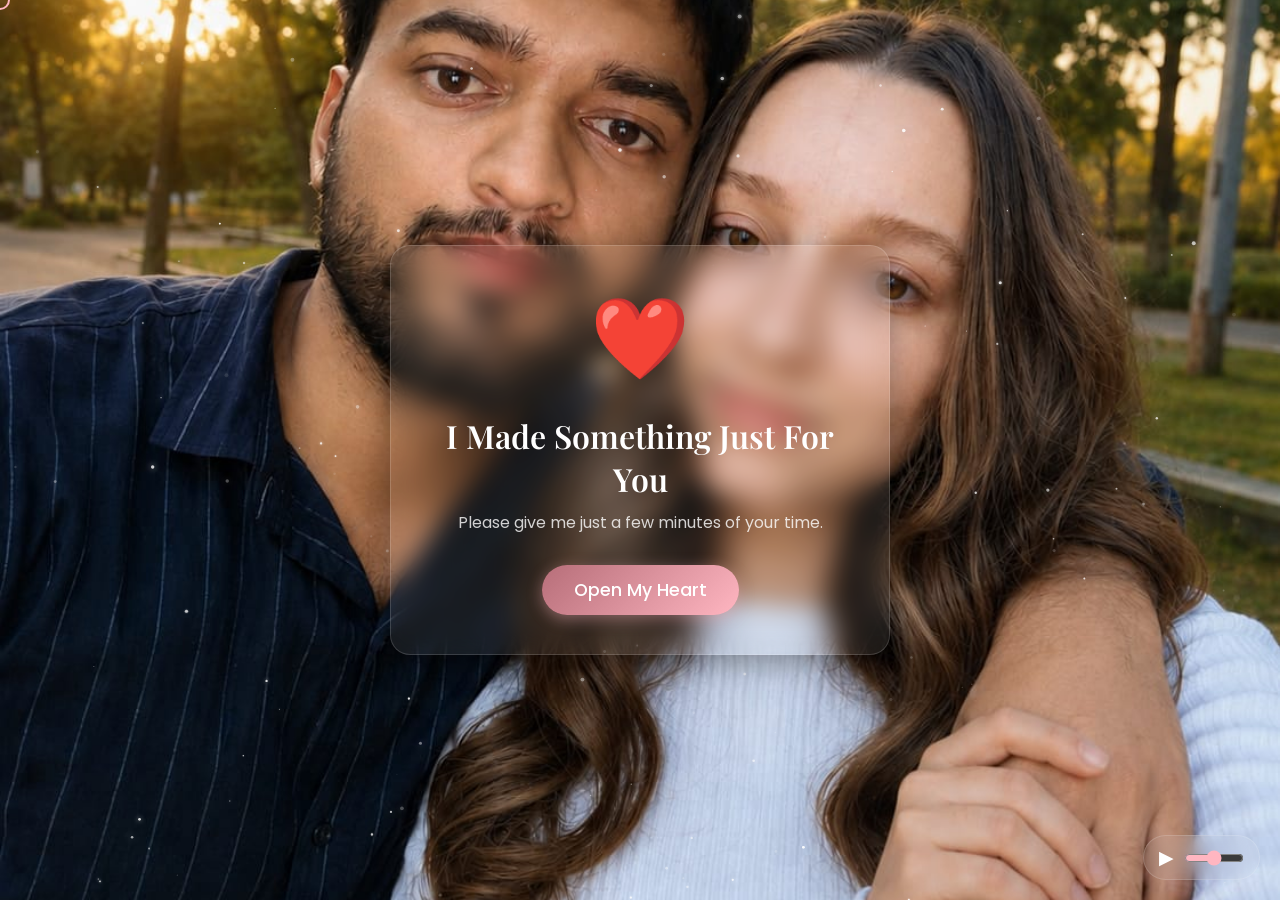
<file: index.html>
<!DOCTYPE html>
<html lang="en">
<head>
    <meta charset="UTF-8">
    <meta name="viewport" content="width=device-width, initial-scale=1.0">
    <title>For You ❤️</title>
    <link rel="stylesheet" href="style.css">
</head>
<body id="page-index">

    <canvas id="night-sky"></canvas>

    <audio id="bg-music" loop>
        <source src="music.mp3" type="audio/mpeg">
    </audio>

    <div class="page-container">
        <div class="glass-card fade-in-element">
            <div class="hero-heart">❤️</div>
            <h1 style="margin-bottom: 10px;">I Made Something Just For You</h1>
            <p style="margin-bottom: 30px; color: var(--text-secondary);">Please give me just a few minutes of your time.</p>
            
            <!-- Link updated directly to letter.html -->
            <a href="letter.html" id="start-btn" class="btn-primary btn-transition">Open My Heart</a>
        </div>
    </div>

    <div class="music-player">
        <button id="play-btn">▶</button>
        <input type="range" id="volume-slider" min="0" max="1" step="0.01" value="0.5">
    </div>

    <!-- Scripts updated directly to file names -->
    <script src="particles.js"></script>
    <script src="script.js"></script>
</body>
</html>
</file>
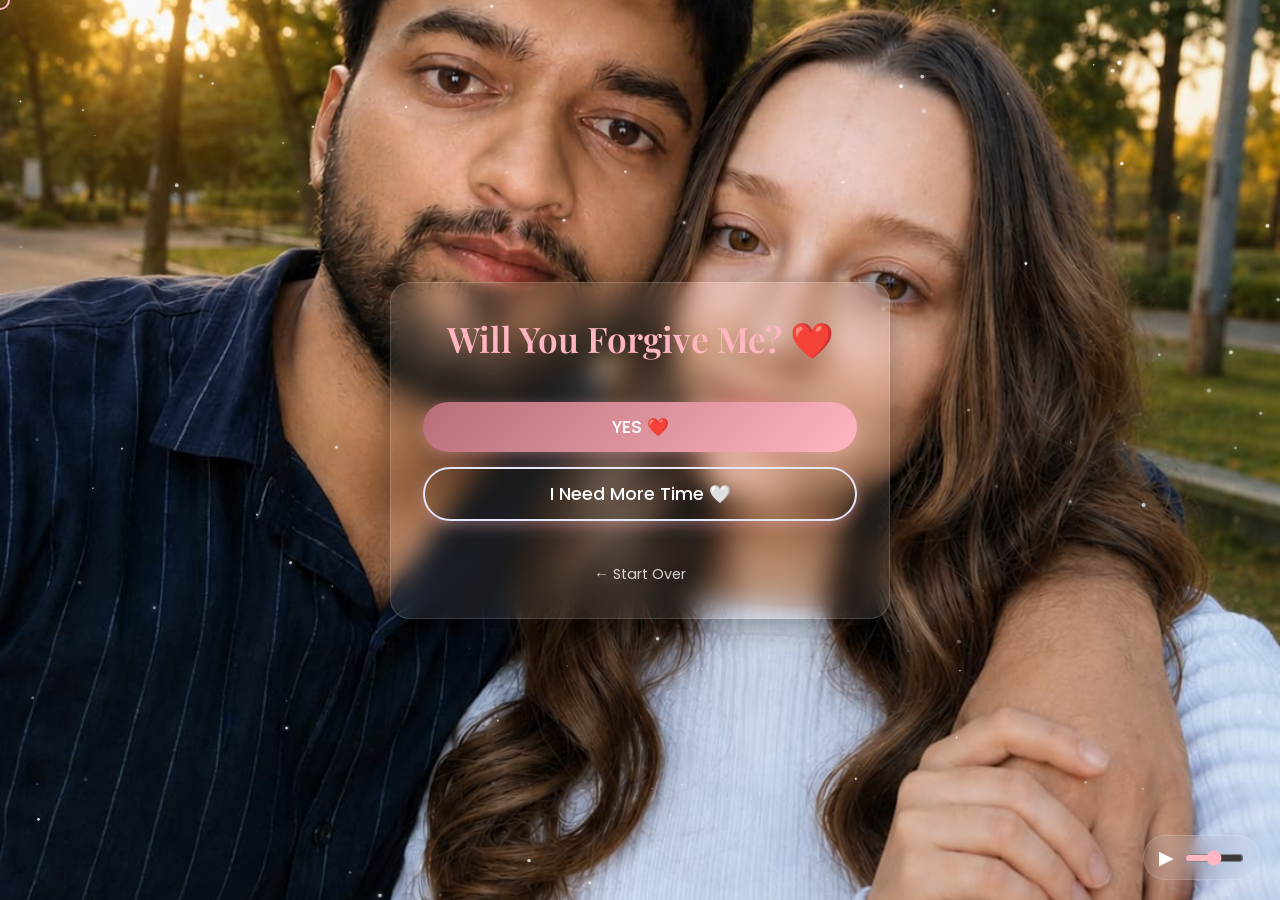
<file: forgive.html>
<!DOCTYPE html>
<html lang="en">
<head>
    <meta charset="UTF-8">
    <meta name="viewport" content="width=device-width, initial-scale=1.0">
    <title>Will You Forgive Me?</title>
    <link rel="stylesheet" href="style.css">
</head>
<body id="page-forgive">

    <canvas id="night-sky"></canvas>
    <audio id="bg-music" loop><source src="music.mp3" type="audio/mpeg"></audio>

    <div class="page-container">
        <div class="glass-card fade-in-element">
            <h1 style="font-size: 2.2rem; margin-bottom: 40px; color: var(--pink);">Will You Forgive Me? ❤️</h1>
            
            <div id="final-message"></div>

            <div class="button-group" style="display: flex; flex-direction: column; gap: 15px;">
                <button id="btn-yes" class="btn-primary">YES ❤️</button>
                <button id="btn-wait" class="btn-primary btn-outline">I Need More Time 🤍</button>
            </div>
            
            <div style="margin-top: 40px;">
                <!-- Link updated directly to index.html -->
                <a href="index.html" class="btn-transition" style="color: var(--text-secondary); text-decoration: none; font-size: 0.9rem;">&larr; Start Over</a>
            </div>
        </div>
    </div>

    <div class="music-player">
        <button id="play-btn">▶</button>
        <input type="range" id="volume-slider" min="0" max="1" step="0.01" value="0.5">
    </div>

    <script src="particles.js"></script>
    <script src="script.js"></script>
</body>
</html>
</file>
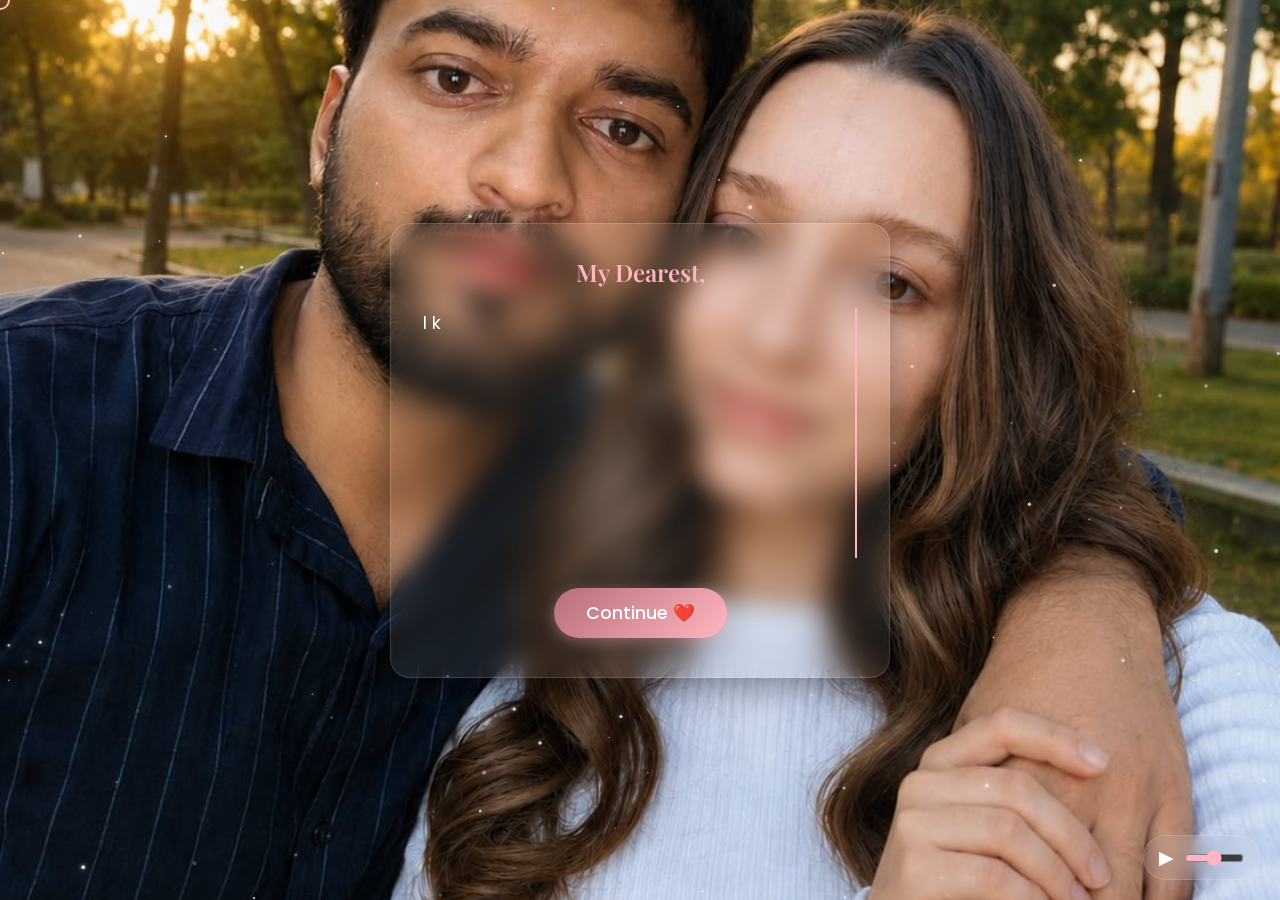
<file: letter.html>
<!DOCTYPE html>
<html lang="en">
<head>
    <meta charset="UTF-8">
    <meta name="viewport" content="width=device-width, initial-scale=1.0">
    <title>My Apology</title>
    <link rel="stylesheet" href="style.css">
</head>
<body id="page-letter">

    <canvas id="night-sky"></canvas>
    
    <audio id="bg-music" loop><source src="music.mp3" type="audio/mpeg"></audio>

    <div class="page-container">
        <div class="glass-card fade-in-element">
            <h2 style="margin-bottom: 20px; color: var(--pink);">My Dearest,</h2>
            
            <div id="typewriter" class="typewriter-text" data-text="I know I messed up, and I am so incredibly sorry. You mean the world to me, and seeing you hurt is the last thing I ever wanted to do. I take full responsibility for my mistakes. Please let me show you how much you mean to me."></div>
            
            <div style="margin-top: 30px;">
                <a href="memories.html" class="btn-primary btn-transition">Continue ❤️</a>
            </div>
        </div>
    </div>

    <div class="music-player">
        <button id="play-btn">▶</button>
        <input type="range" id="volume-slider" min="0" max="1" step="0.01" value="0.5">
    </div>

    <script src="particles.js"></script>
    <script src="script.js"></script>
</body>
</html>
</file>
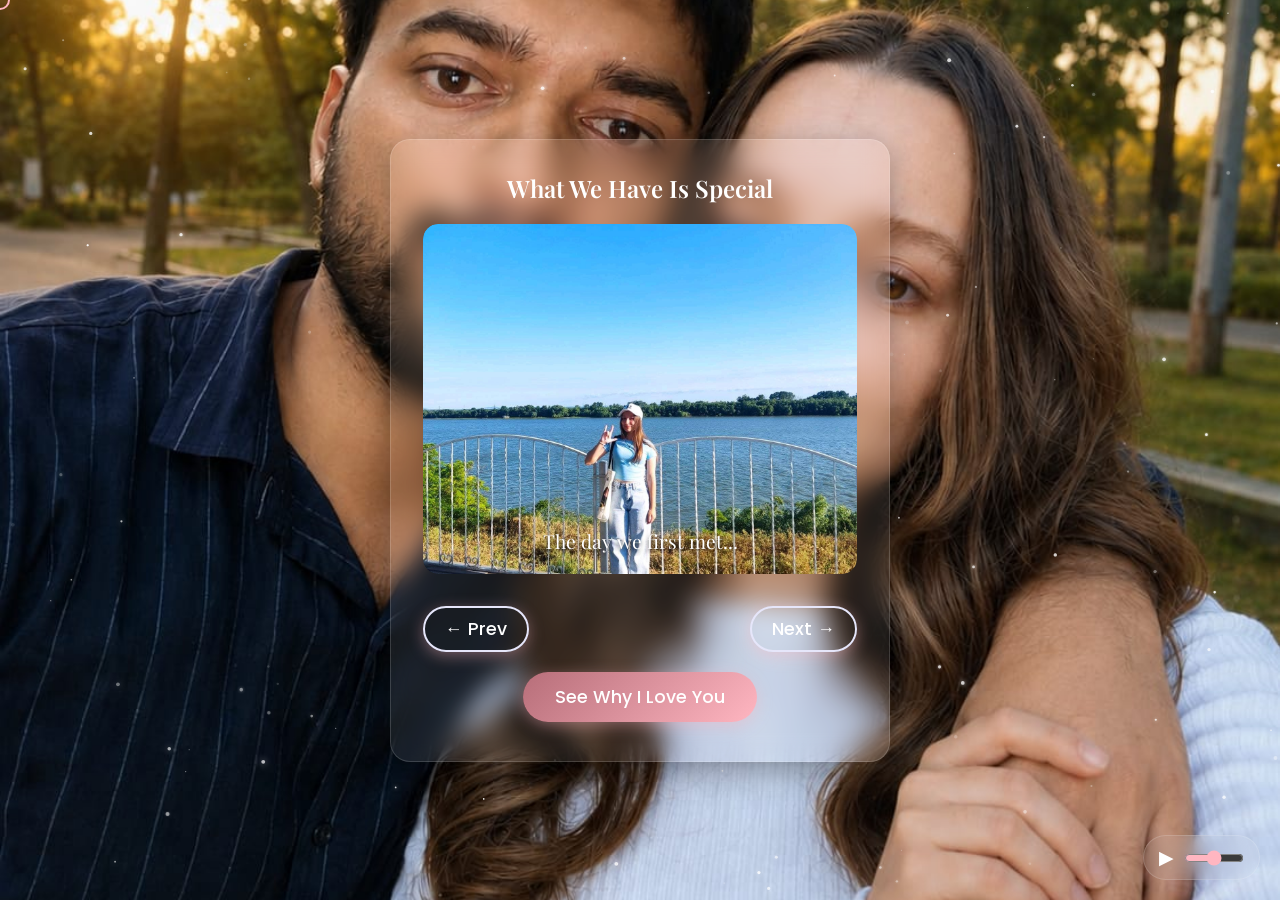
<file: memories.html>
<!DOCTYPE html>
<html lang="en">
<head>
    <meta charset="UTF-8">
    <meta name="viewport" content="width=device-width, initial-scale=1.0">
    <title>Our Memories</title>
    <link rel="stylesheet" href="style.css">
</head>
<body id="page-memories">

    <canvas id="night-sky"></canvas>
    <audio id="bg-music" loop><source src="music.mp3" type="audio/mpeg"></audio>

    <div class="page-container">
        <div class="glass-card fade-in-element">
            <h2 style="margin-bottom: 20px;">What We Have Is Special</h2>
            
            <div class="slider-container">
                <div class="slide active">
                    <img src="photo1.jpg" alt="Memory 1" onerror="this.src='[data-uri]'">
                    <p>The day we first met...</p>
                </div>
                <div class="slide">
                    <img src="photo2.jpg" alt="Memory 2" onerror="this.src='[data-uri]'">
                    <p>When you made me laugh uncontrollably</p>
                </div>
            </div>

            <div class="slider-controls" style="margin-bottom: 20px;">
                <button id="prev-btn" class="btn-primary btn-outline" style="padding: 8px 20px;">&larr; Prev</button>
                <button id="next-btn" class="btn-primary btn-outline" style="padding: 8px 20px;">Next &rarr;</button>
            </div>
            
            <a href="reasons.html" class="btn-primary btn-transition">See Why I Love You</a>
        </div>
    </div>

    <div class="music-player">
        <button id="play-btn">▶</button>
        <input type="range" id="volume-slider" min="0" max="1" step="0.01" value="0.5">
    </div>

    <script src="particles.js"></script>
    <script src="script.js"></script>
</body>
</html>
</file>
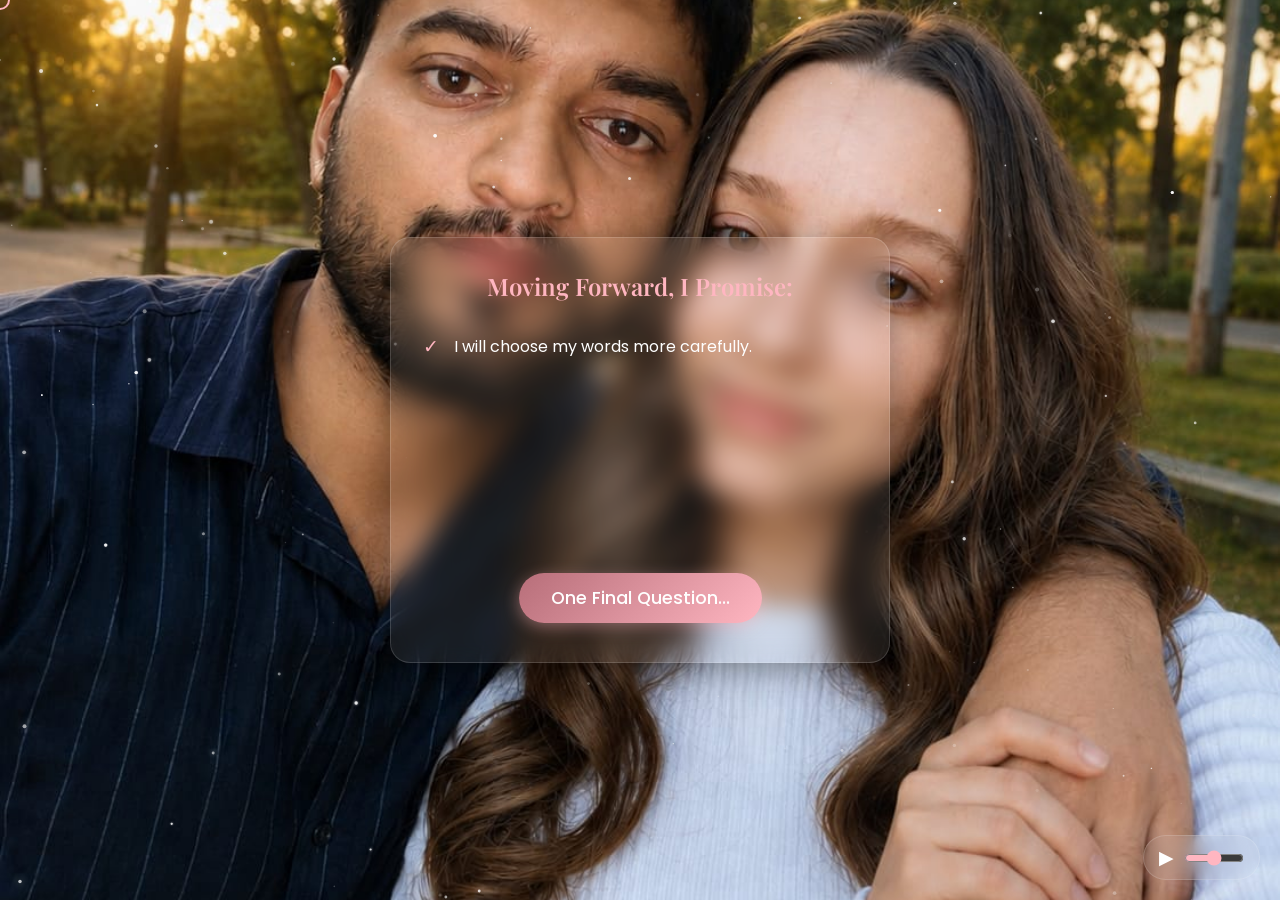
<file: promise.html>
<!DOCTYPE html>
<html lang="en">
<head>
    <meta charset="UTF-8">
    <meta name="viewport" content="width=device-width, initial-scale=1.0">
    <title>My Promises</title>
    <link rel="stylesheet" href="style.css">
</head>
<body id="page-promise">

    <canvas id="night-sky"></canvas>
    <audio id="bg-music" loop><source src="music.mp3" type="audio/mpeg"></audio>

    <div class="page-container">
        <div class="glass-card fade-in-element">
            <h2 style="margin-bottom: 30px; color: var(--pink);">Moving Forward, I Promise:</h2>
            
            <div class="promise-list">
                <div class="promise-item"><span class="check-icon">✓</span> I will choose my words more carefully.</div>
                <div class="promise-item"><span class="check-icon">✓</span> I will always respect your feelings.</div>
                <div class="promise-item"><span class="check-icon">✓</span> I will communicate honestly and openly.</div>
                <div class="promise-item"><span class="check-icon">✓</span> I will never stop trying to make you smile.</div>
                <div class="promise-item"><span class="check-icon">✓</span> I will be the partner you deserve.</div>
            </div>
            
            <div style="margin-top: 20px;">
                <a href="forgive.html" class="btn-primary btn-transition">One Final Question...</a>
            </div>
        </div>
    </div>

    <div class="music-player">
        <button id="play-btn">▶</button>
        <input type="range" id="volume-slider" min="0" max="1" step="0.01" value="0.5">
    </div>

    <script src="particles.js"></script>
    <script src="script.js"></script>
</body>
</html>
</file>
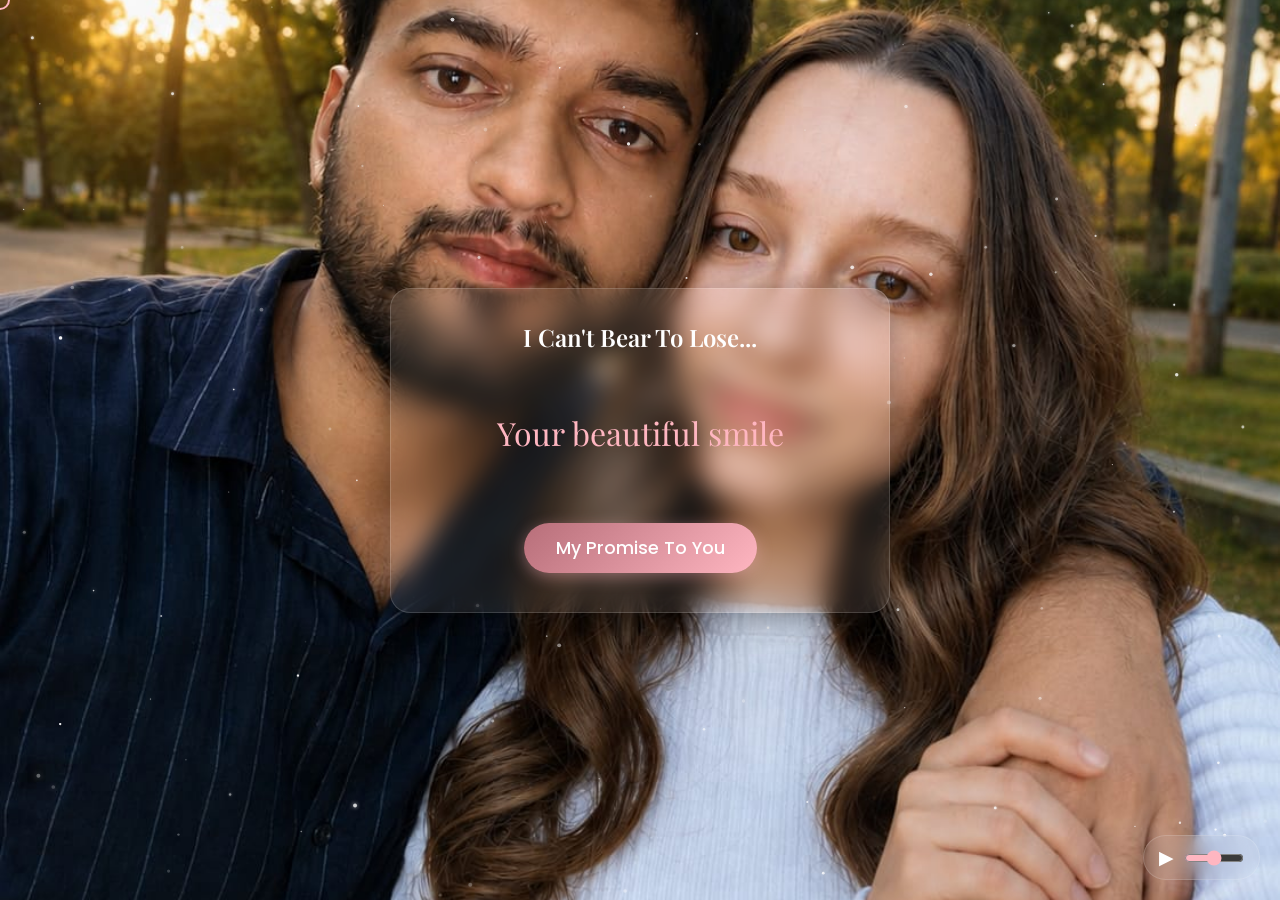
<file: reasons.html>
<!DOCTYPE html>
<html lang="en">
<head>
    <meta charset="UTF-8">
    <meta name="viewport" content="width=device-width, initial-scale=1.0">
    <title>Reasons Why</title>
    <link rel="stylesheet" href="style.css">
</head>
<body id="page-reasons">

    <canvas id="night-sky"></canvas>
    <audio id="bg-music" loop><source src="music.mp3" type="audio/mpeg"></audio>

    <div class="page-container">
        <div class="glass-card fade-in-element">
            <h2 style="margin-bottom: 30px;">I Can't Bear To Lose...</h2>
            
            <div class="reason-container">
                <div class="reason-text active">Your beautiful smile</div>
                <div class="reason-text">Your infinite kindness</div>
                <div class="reason-text">Your contagious laugh</div>
                <div class="reason-text">The way your eyes light up</div>
                <div class="reason-text">Your loving heart</div>
            </div>
            
            <div style="margin-top: 40px;">
                <a href="promise.html" class="btn-primary btn-transition">My Promise To You</a>
            </div>
        </div>
    </div>

    <div class="music-player">
        <button id="play-btn">▶</button>
        <input type="range" id="volume-slider" min="0" max="1" step="0.01" value="0.5">
    </div>

    <script src="particles.js"></script>
    <script src="script.js"></script>
</body>
</html>
</file>
<file: style.css>
/* =========================================
   GLOBAL STYLES & THEMING
   ========================================= */

@import url('https://fonts.googleapis.com/css2?family=Playfair+Display:ital,wght@0,400;0,600;0,700;1,400&family=Poppins:wght@300;400;500;600&display=swap');
@import url('animations.css');

:root {
    --pink: #ffb6c1;
    --lavender: #e6e6fa;
    --rosegold: #b76e79;
    --white: #ffffff;
    --dark-bg: #0b0c10;
    --text-primary: #ffffff;
    --text-secondary: rgba(255, 255, 255, 0.8);
    --font-heading: 'Playfair Display', serif;
    --font-body: 'Poppins', sans-serif;
    --glass-bg: rgba(255, 255, 255, 0.08);
    --glass-border: rgba(255, 255, 255, 0.15);
    --glass-shadow: 0 8px 32px 0 rgba(0, 0, 0, 0.37);
}

* {
    margin: 0;
    padding: 0;
    box-sizing: border-box;
    cursor: none; 
}

body {
    background: url('background.jpg') center/cover no-repeat fixed, linear-gradient(135deg, #0b0c10 0%, #1a1a2e 50%, #160d1c 100%);
    background-color: #0b0c10;
    color: var(--text-primary);
    font-family: var(--font-body);
    min-height: 100vh;
    overflow-x: hidden;
    position: relative;
    opacity: 0;
    transition: opacity 0.6s ease;
}

body.loaded {
    opacity: 1;
}

h1, h2, h3 {
    font-family: var(--font-heading);
    font-weight: 600;
}

#night-sky {
    position: fixed;
    top: 0;
    left: 0;
    width: 100vw;
    height: 100vh;
    z-index: -2;
    pointer-events: none;
}

.glass-card {
    background: var(--glass-bg);
    backdrop-filter: blur(12px);
    -webkit-backdrop-filter: blur(12px);
    border: 1px solid var(--glass-border);
    border-radius: 20px;
    box-shadow: var(--glass-shadow);
    padding: 2rem;
    width: 90%;
    max-width: 500px;
    margin: 0 auto;
    text-align: center;
}

.custom-cursor {
    position: fixed;
    top: 0;
    left: 0;
    width: 20px;
    height: 20px;
    border: 2px solid var(--pink);
    border-radius: 50%;
    pointer-events: none;
    transform: translate(-50%, -50%);
    z-index: 9999;
    transition: transform 0.1s, background-color 0.2s;
}

.custom-cursor.hovering {
    background-color: rgba(255, 182, 193, 0.3);
    transform: translate(-50%, -50%) scale(1.5);
}

.page-container {
    min-height: 100vh;
    display: flex;
    flex-direction: column;
    justify-content: center;
    align-items: center;
    padding: 2rem;
    position: relative;
    z-index: 1;
}

.btn-primary {
    display: inline-block;
    background: linear-gradient(135deg, var(--rosegold) 0%, var(--pink) 100%);
    color: var(--white);
    font-family: var(--font-body);
    font-weight: 500;
    font-size: 1.1rem;
    padding: 12px 32px;
    border: none;
    border-radius: 30px;
    text-decoration: none;
    box-shadow: 0 4px 15px rgba(255, 182, 193, 0.4);
    transition: all 0.3s ease;
    position: relative;
    overflow: hidden;
}

.btn-primary:hover {
    transform: translateY(-3px);
    box-shadow: 0 8px 25px rgba(255, 182, 193, 0.6);
}

.btn-outline {
    background: transparent;
    border: 2px solid var(--lavender);
    color: var(--white);
}

.music-player {
    position: fixed;
    bottom: 20px;
    right: 20px;
    z-index: 100;
    background: var(--glass-bg);
    backdrop-filter: blur(10px);
    border: 1px solid var(--glass-border);
    border-radius: 30px;
    padding: 10px 15px;
    display: flex;
    align-items: center;
    gap: 10px;
}

.music-player button {
    background: none;
    border: none;
    color: var(--white);
    font-size: 1.2rem;
}

.music-player input[type=range] {
    width: 60px;
    accent-color: var(--pink);
}

.hero-heart {
    font-size: 5rem;
    animation: pulseHeart 2s infinite;
    margin-bottom: 1rem;
}

.typewriter-text {
    font-family: var(--font-body);
    font-size: 1.1rem;
    line-height: 1.8;
    text-align: left;
    min-height: 250px;
    border-right: 2px solid var(--pink);
    animation: typewriterBlink 0.75s step-end infinite;
    white-space: pre-wrap;
}

.slider-container {
    position: relative;
    width: 100%;
    height: 350px;
    overflow: hidden;
    border-radius: 15px;
    margin-bottom: 2rem;
}

.slide {
    position: absolute;
    top: 0;
    left: 0;
    width: 100%;
    height: 100%;
    opacity: 0;
    transition: opacity 0.8s ease, transform 0.8s ease;
    transform: scale(1.05);
}

.slide.active {
    opacity: 1;
    transform: scale(1);
}

.slide img {
    width: 100%;
    height: 100%;
    object-fit: cover;
    border-radius: 15px;
}

.slide p {
    position: absolute;
    bottom: 20px;
    left: 0;
    width: 100%;
    text-align: center;
    font-family: var(--font-heading);
    font-size: 1.2rem;
    text-shadow: 0 2px 4px rgba(0,0,0,0.8);
}

.slider-controls {
    display: flex;
    justify-content: space-between;
}

.reason-container {
    height: 100px;
    display: flex;
    align-items: center;
    justify-content: center;
}

.reason-text {
    font-family: var(--font-heading);
    font-size: 2rem;
    color: var(--pink);
    opacity: 0;
    position: absolute;
    transition: opacity 1s ease;
}

.reason-text.active {
    opacity: 1;
    animation: glowText 2s infinite;
}

.promise-list {
    text-align: left;
    margin-bottom: 2rem;
}

.promise-item {
    display: flex;
    align-items: center;
    margin-bottom: 1rem;
    opacity: 0;
    transform: translateX(-20px);
    transition: all 0.5s ease;
}

.promise-item.show {
    opacity: 1;
    transform: translateX(0);
}

.check-icon {
    color: var(--pink);
    margin-right: 15px;
    font-size: 1.2rem;
}

.floating-heart {
    position: fixed;
    color: var(--pink);
    font-size: 20px;
    pointer-events: none;
    z-index: 0;
    animation: floatUp 4s ease-in forwards;
}

.confetti {
    position: fixed;
    width: 10px;
    height: 10px;
    pointer-events: none;
    z-index: 999;
    animation: confettiFall linear forwards;
}

@media (max-width: 480px) {
    .glass-card { padding: 1.5rem; width: 95%; }
    h1 { font-size: 1.8rem; }
    .hero-heart { font-size: 4rem; }
    .music-player { bottom: 10px; right: 10px; padding: 8px 12px; }
}
</file>
